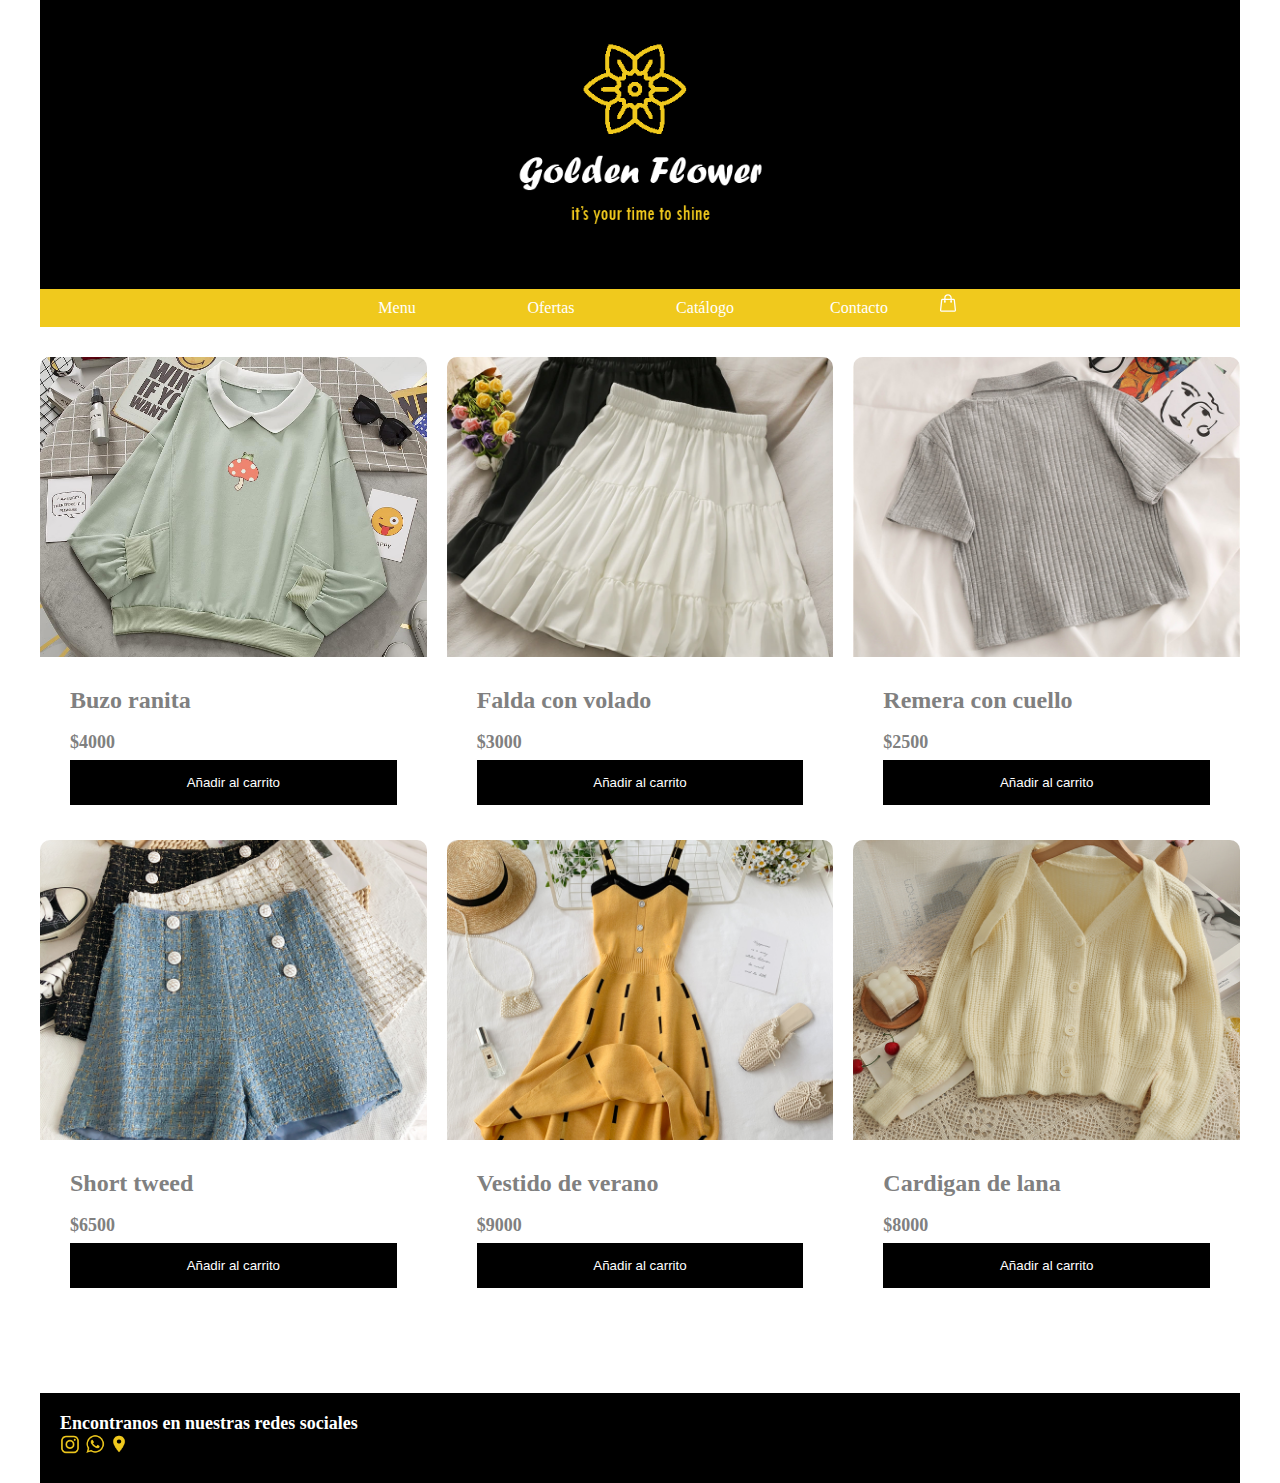
<file: index.html>
<!DOCTYPE html>
<html lang="en">

<head>
    <meta charset="UTF-8">
    <meta http-equiv="X-UA-Compatible" content="IE=edge">
    <meta name="viewport" content="width=device-width, initial-scale=1.0">
    <title>Barra de navegación</title>
    <link rel="stylesheet" href="styles/styles.css">
    <link rel="icon" type="image/png" href="img/favicon-16x16.png" sizes="16x16" />
</head>

<body>
    <h1>
        <a href="#"><img src="img/logo2.png" alt="logo golden flower"></a>
    </h1>

    <header>
        <nav>
            <ul>
                <li><a href="">Menu</a></li>
                <li><a href="pages/ofertas.html">Ofertas</a></li>
                <li><a href="pages/catalogo.html">Catálogo</a></li>
                <li><a href="pages/contacto.html">Contacto</a></li>
                <li><div class="icon-cart">
                        <svg xmlns="http://www.w3.org/2000/svg" fill="none" viewBox="0 0 24 24" stroke-width="1.5" stroke="currentColor" class="icon-carrito">
                            <path stroke-linecap="round" stroke-linejoin="round" d="M15.75 10.5V6a3.75 3.75 0 10-7.5 0v4.5m11.356-1.993l1.263 12c.07.665-.45 1.243-1.119 1.243H4.25a1.125 1.125 0 01-1.12-1.243l1.264-12A1.125 1.125 0 015.513 7.5h12.974c.576 0 1.059.435 1.119 1.007zM8.625 10.5a.375.375 0 11-.75 0 .375.375 0 01.75 0zm7.5 0a.375.375 0 11-.75 0 .375.375 0 01.75 0z" />
                        </svg>
                    </div>
                </li>
            </ul>
        </nav>
    </header>

    <div class="container-items">
        <div class="item">
            <figure>
                <img src="img/ropa2.jpg" alt="producto buzo de ranita verde agua">
            </figure>
            <div class="info-product">
                <h2> Buzo ranita</h2>
                <p class="price">$4000</p>
                <button>Añadir al carrito</button>
            </div>
        </div>
        <div class="item">
            <figure>
                <img src="img/falda.jpg" alt="producto falda de vuelo">
            </figure>
            <div class="info-product">
                <h2> Falda con volado </h2>
                <p class="price">$3000</p>
                <button>Añadir al carrito</button>
            </div>
        </div>
        <div class="item">
            <figure>
                <img src="img/remerapolo.jpg" alt="producto remera gris con cuello">
            </figure>
            <div class="info-product">
                <h2> Remera con cuello </h2>
                <p class="price">$2500</p>
                <button>Añadir al carrito</button>
            </div>
        </div>
        <div class="item">
            <figure>
                <img src="img/pantcortos.jpg" alt="producto pantalones corto">
            </figure>
            <div class="info-product">
                <h2> Short tweed </h2>
                <p class="price">$6500</p>
                <button>Añadir al carrito</button>
            </div>
        </div>
        <div class="item">
            <figure>
                <img src="img/vestidoamarillo.jpg" alt="producto vestido amarillo">
            </figure>
            <div class="info-product">
                <h2> Vestido de verano </h2>
                <p class="price">$9000</p>
                <button>Añadir al carrito</button>
            </div>
        </div>
        <div class="item">
            <figure>
                <img src="img/cardigan crema.jpg" alt="producto cardigan crema">
            </figure>
            <div class="info-product">
                <h2> Cardigan de lana </h2>
                <p class="price">$8000</p>
                <button>Añadir al carrito</button>
            </div>
        </div>
    </div>

    <main></main>
    <footer>
        <div>
            <h4>Encontranos en nuestras redes sociales</h4>
            <div>
                <a href="#"><img class="redes-sociales" src="img/1161953_instagram_icon.png" alt="Instagram"></a>
                <a href="#"><img class="redes-sociales" src="img/843786_whatsapp_icon.png" alt="Whatsapp"></a>
                <a href="#"><img class="redes-sociales" src="img/3669413_location_ic_on_icon.png" alt="Local-direccion"></a>
            </div>
        </div>
    </footer>
    
</body>

</html>
</file>
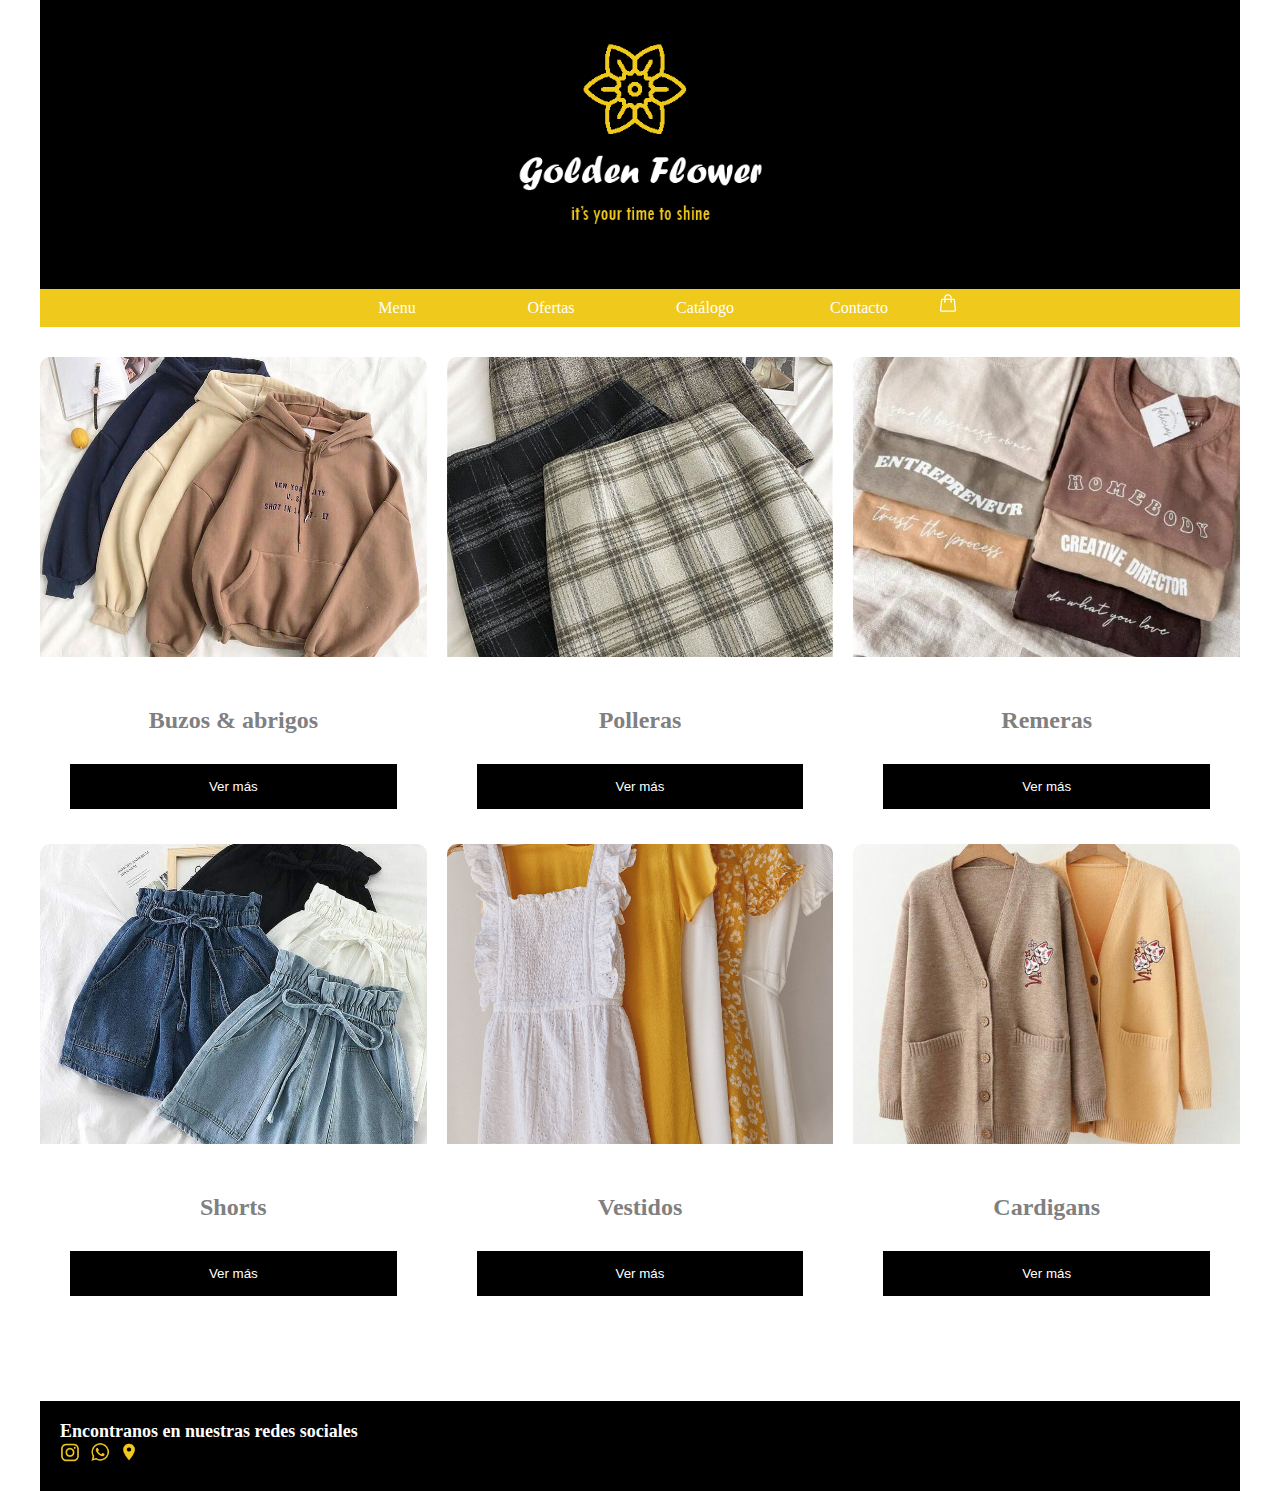
<file: pages/catalogo.html>
<!DOCTYPE html>
<html lang="en">

<head>
    <meta charset="UTF-8">
    <meta http-equiv="X-UA-Compatible" content="IE=edge">
    <meta name="viewport" content="width=device-width, initial-scale=1.0">
    <title>Barra de navegación</title>
    <link rel="stylesheet" href="../styles/estilos2.css">
    <link rel="icon" type="image/png" href="../img/favicon-16x16.png" sizes="16x16" />
</head>

<body>
    <h1>
        <a href="../index.html"><img src="../img/logo2.png" alt="logo golden flower"></a>
    </h1>

    <header>
        <nav>
            <ul>
                <li><a href="../index.html">Menu</a></li>
                <li><a href="../pages/ofertas.html">Ofertas</a></li>
                <li><a href="#">Catálogo</a></li>
                <li><a href="../pages/contacto.html">Contacto</a></li>
                <li>
                    <div class="icon-cart">
                        <svg xmlns="http://www.w3.org/2000/svg" fill="none" viewBox="0 0 24 24" stroke-width="1.5"
                            stroke="currentColor" class="icon-carrito">
                            <path stroke-linecap="round" stroke-linejoin="round"
                                d="M15.75 10.5V6a3.75 3.75 0 10-7.5 0v4.5m11.356-1.993l1.263 12c.07.665-.45 1.243-1.119 1.243H4.25a1.125 1.125 0 01-1.12-1.243l1.264-12A1.125 1.125 0 015.513 7.5h12.974c.576 0 1.059.435 1.119 1.007zM8.625 10.5a.375.375 0 11-.75 0 .375.375 0 01.75 0zm7.5 0a.375.375 0 11-.75 0 .375.375 0 01.75 0z" />
                        </svg>
                    </div>
                </li>
            </ul>
        </nav>
    </header>

    <div class="container-items">
        <div class="item">
            <figure>
                <img src="../img/buzos2.jpg" alt="producto buzos y abrigos">
            </figure>
            <div class="info-product">
                <h2> Buzos & abrigos</h2>
                <button>Ver más</button>
            </div>
        </div>
        <div class="item">
            <figure>
                <img src="../img/polleras1.jpg" alt="producto polleras">
            </figure>
            <div class="info-product">
                <h2> Polleras </h2>
                <button>Ver más</button>
            </div>
        </div>
        <div class="item">
            <figure>
                <img src="../img/remeras1.jpg" alt="producto remeras">
            </figure>
            <div class="info-product">
                <h2> Remeras</h2>
                <button>Ver más</button>
            </div>
        </div>
        <div class="item">
            <figure>
                <img src="../img/shorts1.jpg" alt="producto shorts">
            </figure>
            <div class="info-product">
                <h2> Shorts </h2>
                <button>Ver más</button>
            </div>
        </div>
        <div class="item">
            <figure>
                <img src="../img/vestidos1.jpg" alt="producto vestidos">
            </figure>
            <div class="info-product">
                <h2> Vestidos </h2>
                <button>Ver más</button>
            </div>
        </div>
        <div class="item">
            <figure>
                <img src="../img/cardigan1.jpg" alt="producto cardigan crema">
            </figure>
            <div class="info-product">
                <h2> Cardigans</h2>
                <button>Ver más</button>
            </div>
        </div>
    </div>

    <main></main>

    <footer>
        <div>
            <h4>Encontranos en nuestras redes sociales</h4>
            <div>
                <a href="#"><img class="redes-sociales" src="../img/1161953_instagram_icon.png" alt="Instagram"></a>
                <a href="#"><img class="redes-sociales" src="../img/843786_whatsapp_icon.png" alt="Whatsapp"></a>
                <a href="#"><img class="redes-sociales" src="../img/3669413_location_ic_on_icon.png" alt="Local-direccion"></a>
            </div>
        </div>
    </footer>
</body>

</html>
</file>
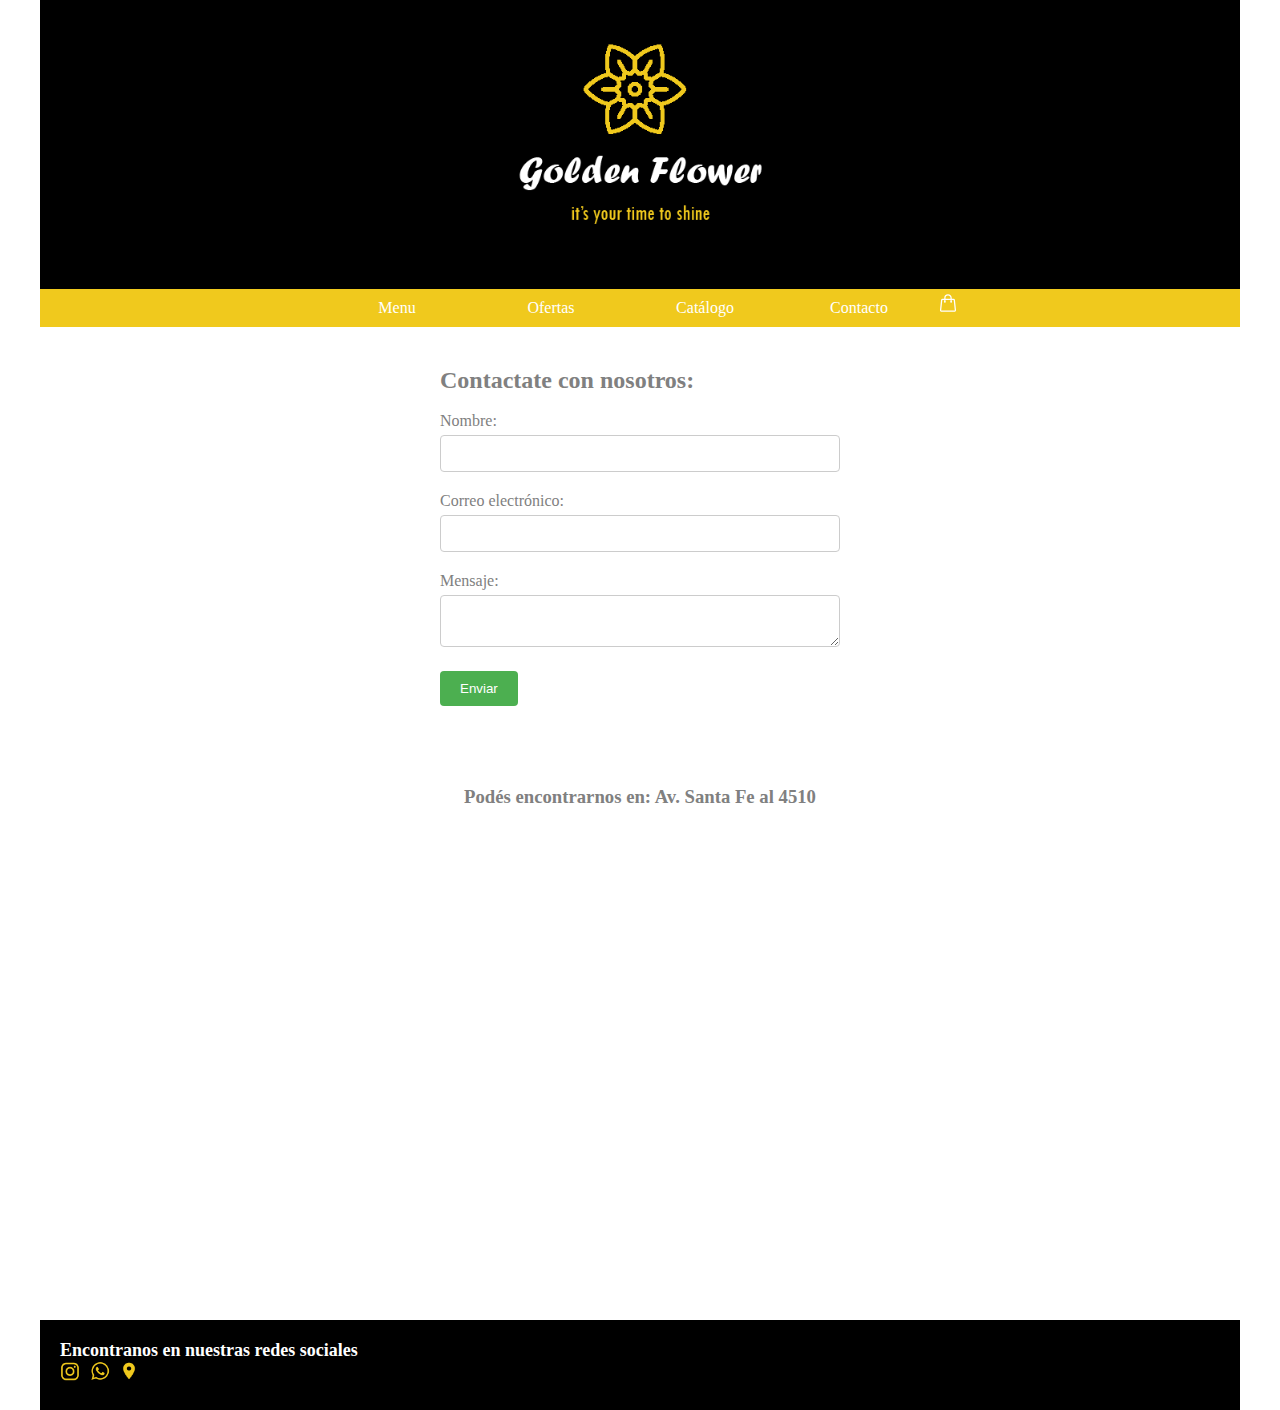
<file: pages/contacto.html>
<!DOCTYPE html>
<html lang="en">

<head>
    <meta charset="UTF-8">
    <meta http-equiv="X-UA-Compatible" content="IE=edge">
    <meta name="viewport" content="width=device-width, initial-scale=1.0">
    <title>Contacto</title>
    <link rel="stylesheet" href="../styles/estilos3.css">
    <link rel="icon" type="image/png" href="../img/favicon-16x16.png" sizes="16x16" />

</head>

<body>
    <h1>
        <a href="../index.html"><img src="../img/logo2.png" alt="logo golden flower"></a>
    </h1>

    <header>
        <nav>
            <ul>
                <li><a href="../index.html">Menu</a></li>
                <li><a href="../pages/ofertas.html">Ofertas</a></li>
                <li><a href="../pages/catalogo.html">Catálogo</a></li>
                <li><a href="#">Contacto</a></li>
                <li>
                    <div class="icon-cart">
                        <svg xmlns="http://www.w3.org/2000/svg" fill="none" viewBox="0 0 24 24" stroke-width="1.5"
                            stroke="currentColor" class="icon-carrito">
                            <path stroke-linecap="round" stroke-linejoin="round"
                                d="M15.75 10.5V6a3.75 3.75 0 10-7.5 0v4.5m11.356-1.993l1.263 12c.07.665-.45 1.243-1.119 1.243H4.25a1.125 1.125 0 01-1.12-1.243l1.264-12A1.125 1.125 0 015.513 7.5h12.974c.576 0 1.059.435 1.119 1.007zM8.625 10.5a.375.375 0 11-.75 0 .375.375 0 01.75 0zm7.5 0a.375.375 0 11-.75 0 .375.375 0 01.75 0z" />
                        </svg>
                    </div>
                </li>
            </ul>
        </nav>
    </header>

    <div class="formulario">
        <form class="contact-form">
            <h2>Contactate con nosotros: </h2>
            <br>
            <div class="form-group">
                <label for="name">Nombre:</label>
                <input type="text" id="name" name="name" required>
            </div>
            <div class="form-group">
                <label for="email">Correo electrónico:</label>
                <input type="email" id="email" name="email" required>
            </div>
            <div class="form-group">
                <label for="message">Mensaje:</label>
                <textarea id="message" name="message" required></textarea>
            </div>
            <button type="submit">Enviar</button>
        </form>
    </div>



    <div class="mapa">
        <h3> Podés encontrarnos en: Av. Santa Fe al 4510 </h3>
        <br>
        <iframe
            src="https://www.google.com/maps/embed?pb=!1m18!1m12!1m3!1d1642.489865091513!2d-58.42602032154356!3d-34.57937943820727!2m3!1f0!2f0!3f0!3m2!1i1024!2i768!4f13.1!3m3!1m2!1s0x95bcb59b3a73ffff%3A0xa445beeb0e545c84!2sLa%20flor%20de%20oro!5e0!3m2!1ses!2sar!4v1686709385826!5m2!1ses!2sar"
            width="600" height="450" style="border:0;" allowfullscreen="" loading="lazy"
            referrerpolicy="no-referrer-when-downgrade">
        </iframe>
    </div>

    <footer>
        <div>
            <h4>Encontranos en nuestras redes sociales</h4>
            <div>
                <a href="#"><img class="redes-sociales" src="../img/1161953_instagram_icon.png" alt="Instagram"></a>
                <a href="#"><img class="redes-sociales" src="../img/843786_whatsapp_icon.png" alt="Whatsapp"></a>
                <a href="#"><img class="redes-sociales" src="../img/3669413_location_ic_on_icon.png" alt="Local-direccion"></a>
            </div>
        </div>
    </footer>
</body>

</html>
</file>
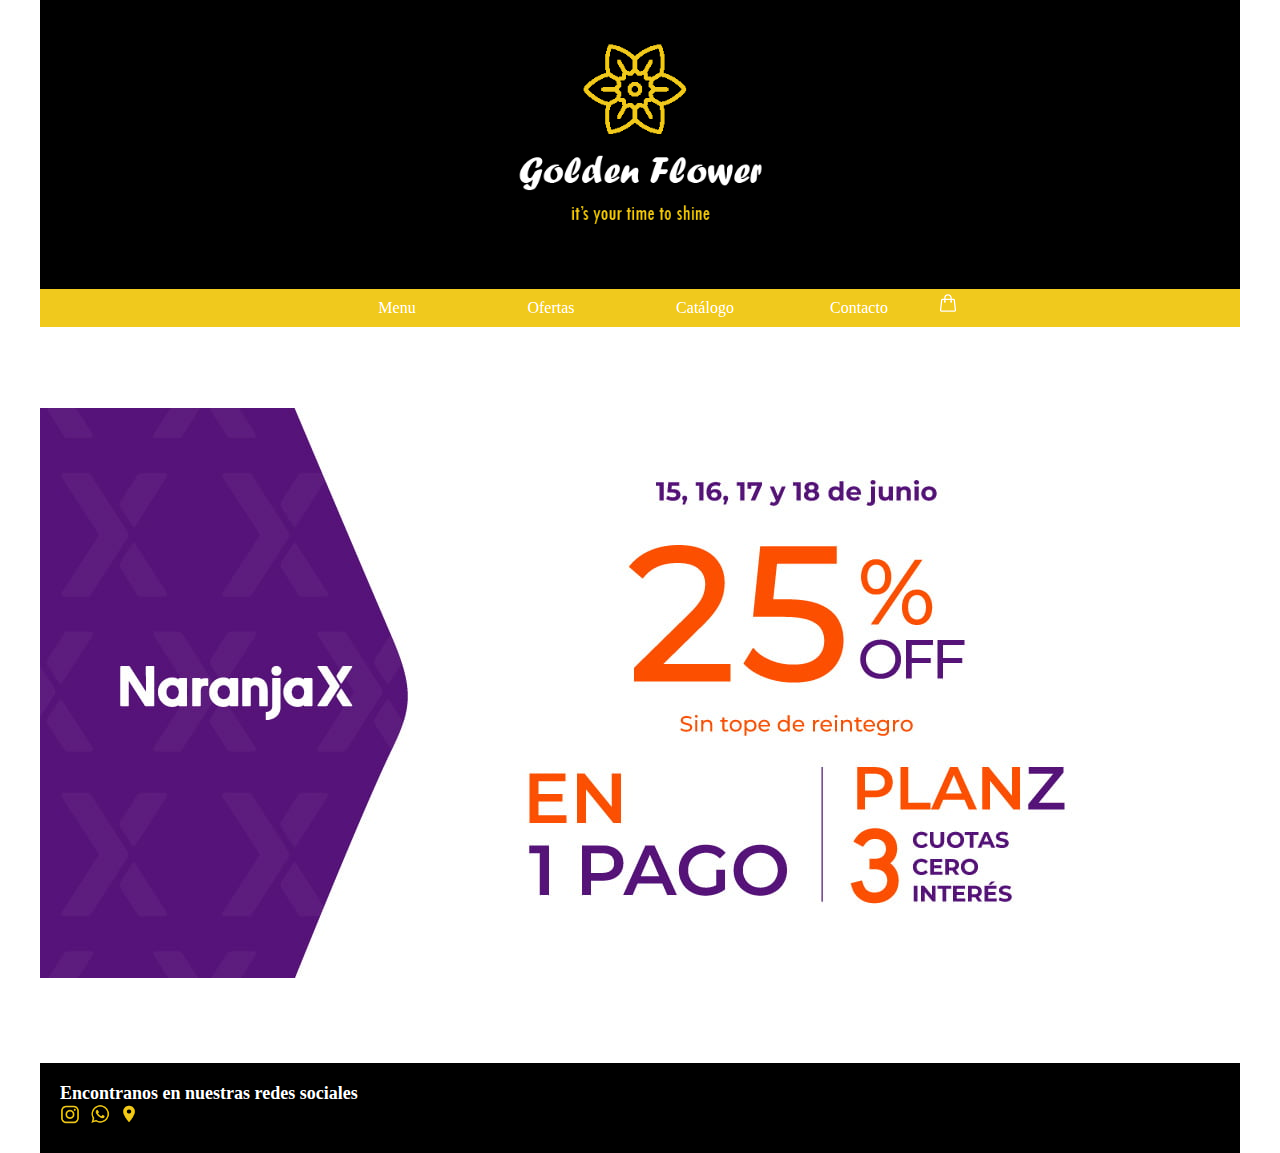
<file: pages/ofertas.html>
<!DOCTYPE html>
<html lang="en">

<head>
    <meta charset="UTF-8">
    <meta http-equiv="X-UA-Compatible" content="IE=edge">
    <meta name="viewport" content="width=device-width, initial-scale=1.0">
    <title>Barra de navegación</title>
    <link rel="stylesheet" href="../styles/estilos1.css">
    <link rel="icon" type="image/png" href="../img/favicon-16x16.png" sizes="16x16" />
</head>

<body>
    <h1>
        <a href="../index.html"><img src="../img/logo2.png" alt="logo golden flower"></a>
    </h1>

    <header>
        <nav>
            <ul>
                <li><a href="../index.html">Menu</a></li>
                <li><a href="#">Ofertas</a></li>
                <li><a href="../pages/catalogo.html">Catálogo</a></li>
                <li><a href="../pages/contacto.html">Contacto</a></li>
                <li>
                    <div class="icon-cart">
                        <svg xmlns="http://www.w3.org/2000/svg" fill="none" viewBox="0 0 24 24" stroke-width="1.5"
                            stroke="currentColor" class="icon-carrito">
                            <path stroke-linecap="round" stroke-linejoin="round"
                                d="M15.75 10.5V6a3.75 3.75 0 10-7.5 0v4.5m11.356-1.993l1.263 12c.07.665-.45 1.243-1.119 1.243H4.25a1.125 1.125 0 01-1.12-1.243l1.264-12A1.125 1.125 0 015.513 7.5h12.974c.576 0 1.059.435 1.119 1.007zM8.625 10.5a.375.375 0 11-.75 0 .375.375 0 01.75 0zm7.5 0a.375.375 0 11-.75 0 .375.375 0 01.75 0z" />
                        </svg>
                    </div>
                </li>
            </ul>
        </nav>
    </header>
    <main>
        <img src="../img/descuento1.jpg" alt="Banner de descuento">
    </main>

    <footer>
        <div>
            <h4>Encontranos en nuestras redes sociales</h4>
            <div>
                <a href="#"><img class="redes-sociales" src="../img/1161953_instagram_icon.png" alt="Instagram"></a>
                <a href="#"><img class="redes-sociales" src="../img/843786_whatsapp_icon.png" alt="Whatsapp"></a>
                <a href="#"><img class="redes-sociales" src="../img/3669413_location_ic_on_icon.png" alt="Local-direccion"></a>
            </div>
        </div>
    </footer>
</body>

</html>
</file>
<file: styles/styles.css>
* {
    padding: 0;
    margin: 0;
    box-sizing: border-box;
}

h1 {
    text-align: center;
    background-color: black;
    color: white;
    padding: 10px;

}

h1 img{
   width: 25%;
   height: 25%;
}

nav ul {
    background-color: #f0c91d;
    width: 100%;
    list-style-type: none;
    text-align: center;
}

nav li {
    display: inline-flex;
}

nav a {
    text-decoration: none;
    color: white;
    padding: 10px;
    width: 150px;
}

nav li :hover {
    background-color: black;
}

body {
    margin: 0 auto;
    max-width: 1200px;
    font-family: 'Lato';
    color: grey;
}

.icon-cart {
    width: 20px;
    height: 20px;
    color: white;
}

img {
    max-width: 100%;
}


.container-items{
    padding-top: 30px;
    display: grid;
    grid-template-columns: repeat(3,1fr);
    gap: 20px;
}

.item{
    border-radius: 10px;
}

.item :hover{
    box-shadow: 0 10px 20px rgba(0, 0, 0, 0.20);
}

.item img{
    width: 100%;
    height: 300px;
    object-fit: cover;
    border-radius: 10px 10px 0 0;
    transition: all .5s;
}

.item figure{
    overflow: hidden;
}

.item :hover img{
    transform: scale(1.2);
}

.info-product{
    padding: 15px 30px;
    line-height: 2;
    display: flex;
    flex-direction: column;
}

.price{
    font-size: 18px;
    font-weight: 900;
}

.info-product button{
    border: none;
    background: none;
    background-color:black;
    color: white;
    padding: 15px 10px;
    cursor: pointer;
}
main{
    margin-top: 10vh;
}
footer{
    height: 10vh;
    background-color: black;
    bottom: 0;
    margin-bottom: 0;
    font-family:'Lato';
    font-size: 18px;
    color: white;
    padding: 20px;
    display: flex;

}

.redes-sociales{
    height: 20px;
    width: 20px;
}
</file>
<file: styles/estilos2.css>
* {
    padding: 0;
    margin: 0;
    box-sizing: border-box;
}

h1 {
    text-align: center;
    background-color: black;
    color: white;
    padding: 10px;

}

h1 img{
   width: 25%;
   height: 25%;
}

nav ul {
    background-color: #f0c91d;
    width: 100%;
    list-style-type: none;
    text-align: center;
}

nav li {
    display:inline-flex;
}

nav a {
    text-decoration: none;
    color: white;
    padding: 10px;
    width: 150px;
}

nav li :hover {
    background-color: black;
}

body {
    margin: 0 auto;
    max-width: 1200px;
    font-family: 'Lato';
    color: grey;
}

.icon-cart {
    width: 20px;
    height: 20px;
    color: white;
}

img {
    max-width: 100%;
}


.container-items{
    padding-top: 30px;
    display: grid;
    grid-template-columns: repeat(3,1fr);
    gap: 20px;
}

.item{
    border-radius: 10px;
}

.item :hover{
    box-shadow: 0 10px 20px rgba(0, 0, 0, 0.20);
}

.item img{
    width: 100%;
    height: 300px;
    object-fit: cover;
    border-radius: 10px 10px 0 0;
    transition: all .5s;
}

.item figure{
    overflow: hidden;
}

.item :hover img{
    transform: scale(1.2);
}

.info-product{
    padding: 15px 30px;
    line-height: 2;
    display: flex;
    flex-direction: column;
}

.price{
    font-size: 18px;
    font-weight: 900;
}

.info-product button{
    border: none;
    background: none;
    background-color: black;
    color: white;
    padding: 15px 10px;
    cursor: pointer;
}
.info-product h2{
    text-align: center;
    padding: 20px;
}

main{
    margin-top: 10vh;
}

footer{
    height: 10vh;
    background-color: black;
    bottom: 0;
    margin-bottom: 0;
    font-family:'Lato';
    font-size: 18px;
    color: white;
    padding: 20px;
    display: flex;

}

.redes-sociales{
    text-align: left;
    margin-right: 5px;
    height: 20px;
    width: 20px;
}
</file>
<file: styles/estilos3.css>
* {
    padding: 0;
    margin: 0;
    box-sizing: border-box;
}

h1 {
    text-align: center;
    background-color: black;
    color: white;
    padding: 10px;

}

h1 img{
   width: 25%;
   height: 25%;
}

nav ul {
    background-color: #f0c91d;
    width: 100%;
    list-style-type: none;
    text-align: center;
}

nav li {
    display: inline-flex;
}

nav a {
    text-decoration: none;
    color: white;
    padding: 10px;
    width: 150px;
}

nav li :hover {
    background-color: black;
}

body {
    margin: 0 auto;
    max-width: 1200px;
    font-family: 'Lato';
    color: grey;
}

.icon-cart {
    width: 20px;
    height: 20px;
    color: white;
}

img {
    max-width: 100%;
}

.formulario{
    padding-block: 40px;
    border-color: #f0c91d;
}
.contact-form {
    max-width: 400px;
    margin: 0 auto;
}
  
.form-group {
    margin-bottom: 20px;
}
  
label {
    display: block;
    margin-bottom: 5px;
}
  
input,
textarea {
  width: 100%;
  padding: 10px;
  border: 1px solid #ccc;
  border-radius: 4px;
}
  
button {
    background-color: #4CAF50;
    color: white;
    padding: 10px 20px;
    border: none;
    border-radius: 4px;
    cursor: pointer;
}
  
.mapa{
    text-align: center;
    padding-block: 40px;
}

footer{
    height: 10vh;
    background-color: black;
    bottom: 0;
    margin-bottom: 0;
    font-family:'Lato';
    font-size: 18px;
    color: white;
    padding: 20px;
    display: flex;

}

.redes-sociales{
    text-align: left;
    margin-right: 5px;
    height: 20px;
    width: 20px;
}
</file>
<file: styles/estilos1.css>
* {
    padding: 0;
    margin: 0;
    box-sizing: border-box;
}

h1 {
    text-align: center;
    background-color: black;
    color: white;
    padding: 10px;

}

h1 img{
   width: 25%;
   height: 25%;
}

nav ul {
    background-color: #f0c91d;
    width: 100%;
    list-style-type: none;
    text-align: center;
}

nav li {
    display: inline-flex;
}

nav a {
    text-decoration: none;
    color: white;
    padding: 10px;
    width: 150px;
}

nav li :hover {
    background-color: black;
}

body {
    margin: 0 auto;
    max-width: 1200px;
    font-family: 'Lato';
    color: grey;
}

.icon-cart {
    width: 20px;
    height: 20px;
    color: white;
}

img {
    max-width: 100%;
}


.container-items{
    padding-top: 30px;
    display: grid;
    grid-template-columns: repeat(3,1fr);
    gap: 20px;
}

.item{
    border-radius: 10px;
}

.item :hover{
    box-shadow: 0 10px 20px rgba(0, 0, 0, 0.20);
}

.item img{
    width: 100%;
    height: 300px;
    object-fit: cover;
    border-radius: 10px 10px 0 0;
    transition: all .5s;
}

.item figure{
    overflow: hidden;
}

.item :hover img{
    transform: scale(1.2);
}

.info-product{
    padding: 15px 30px;
    line-height: 2;
    display: flex;
    flex-direction: column;
}

.price{
    font-size: 18px;
    font-weight: 900;
}

.info-product button{
    border: none;
    background: none;
    background-color:black;
    color: white;
    padding: 15px 10px;
    cursor: pointer;
}
main{
    margin-top: 9vh;
    margin-bottom: 9vh;
}

footer{
    height: 10vh;
    background-color: black;
    bottom: 0;
    margin-bottom: 0;
    font-family:'Lato';
    font-size: 18px;
    color: white;
    padding: 20px;
    display: flex;

}

.redes-sociales{
    text-align: left;
    margin-right: 5px;
    height: 20px;
    width: 20px;
}
</file>
